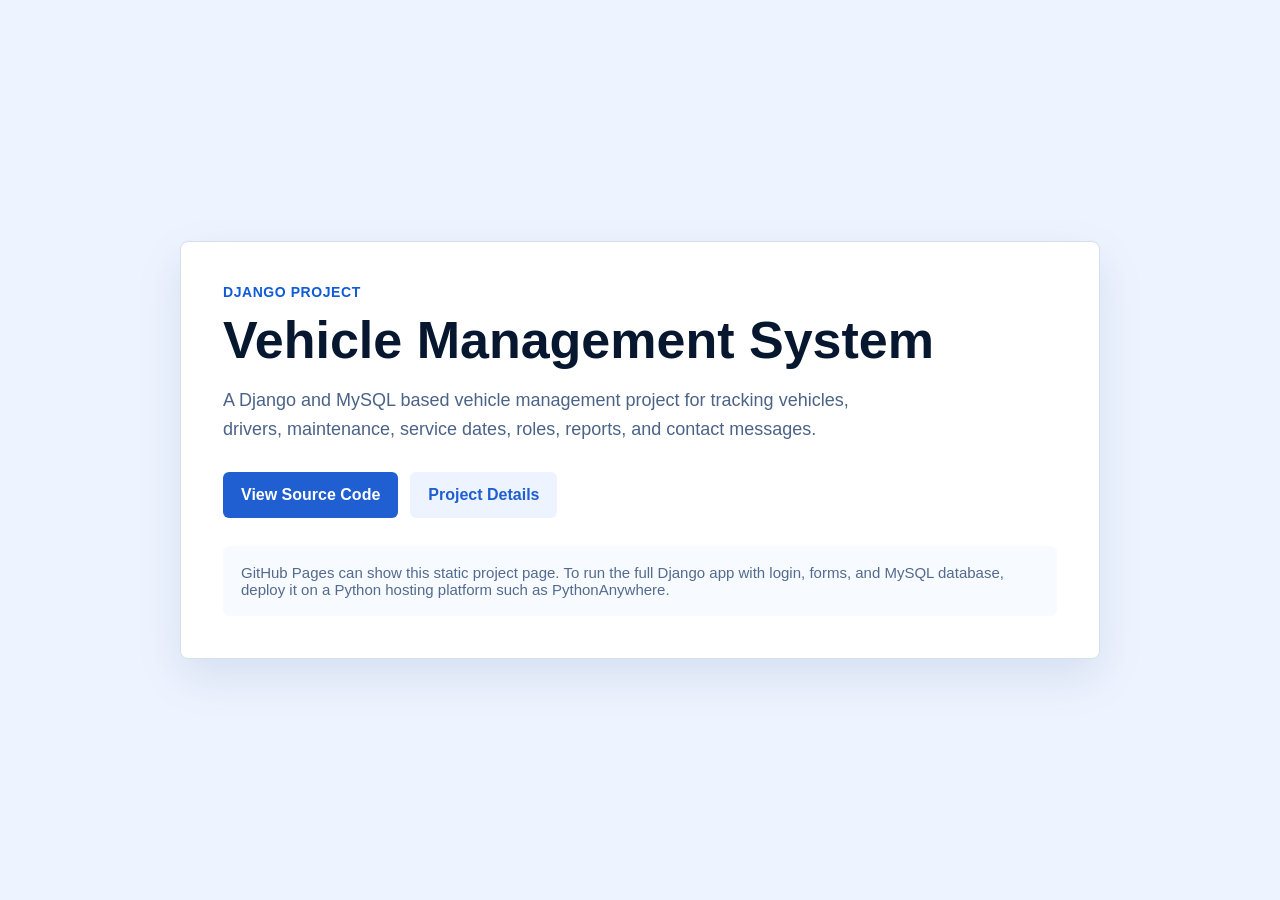
<file: index.html>
<!DOCTYPE html>
<html lang="en">
<head>
  <meta charset="UTF-8">
  <meta name="viewport" content="width=device-width, initial-scale=1.0">
  <title>Vehicle Management System</title>
  <style>
    * {
      box-sizing: border-box;
    }

    body {
      margin: 0;
      font-family: Arial, sans-serif;
      background: #eef4ff;
      color: #06172f;
    }

    .page {
      min-height: 100vh;
      display: flex;
      align-items: center;
      justify-content: center;
      padding: 32px 18px;
    }

    .panel {
      width: min(920px, 100%);
      background: #ffffff;
      border: 1px solid #d5e0ef;
      border-radius: 8px;
      padding: 42px;
      box-shadow: 0 18px 45px rgba(39, 75, 123, 0.12);
    }

    .tag {
      color: #0f5bd8;
      font-size: 14px;
      font-weight: 700;
      letter-spacing: 0.04em;
      text-transform: uppercase;
    }

    h1 {
      margin: 12px 0 14px;
      font-size: clamp(32px, 5vw, 52px);
      line-height: 1.08;
    }

    p {
      max-width: 680px;
      color: #4b6387;
      font-size: 18px;
      line-height: 1.6;
    }

    .actions {
      display: flex;
      flex-wrap: wrap;
      gap: 12px;
      margin-top: 28px;
    }

    a {
      display: inline-flex;
      align-items: center;
      justify-content: center;
      min-height: 46px;
      padding: 0 18px;
      border-radius: 6px;
      text-decoration: none;
      font-weight: 700;
    }

    .primary {
      background: #1f5fd1;
      color: #ffffff;
    }

    .secondary {
      background: #edf3ff;
      color: #1f5fd1;
    }

    .note {
      margin-top: 28px;
      padding: 18px;
      border-radius: 6px;
      background: #f7faff;
      color: #536b8f;
      font-size: 15px;
    }
  </style>
</head>
<body>
  <main class="page">
    <section class="panel">
      <div class="tag">Django Project</div>
      <h1>Vehicle Management System</h1>
      <p>
        A Django and MySQL based vehicle management project for tracking vehicles,
        drivers, maintenance, service dates, roles, reports, and contact messages.
      </p>

      <div class="actions">
        <a class="primary" href="https://github.com/Nishanth23-nish/Vehicle-Management-System">View Source Code</a>
        <a class="secondary" href="https://github.com/Nishanth23-nish/Vehicle-Management-System/blob/master/README.md">Project Details</a>
      </div>

      <div class="note">
        GitHub Pages can show this static project page. To run the full Django
        app with login, forms, and MySQL database, deploy it on a Python hosting
        platform such as PythonAnywhere.
      </div>
    </section>
  </main>
</body>
</html>
</file>
